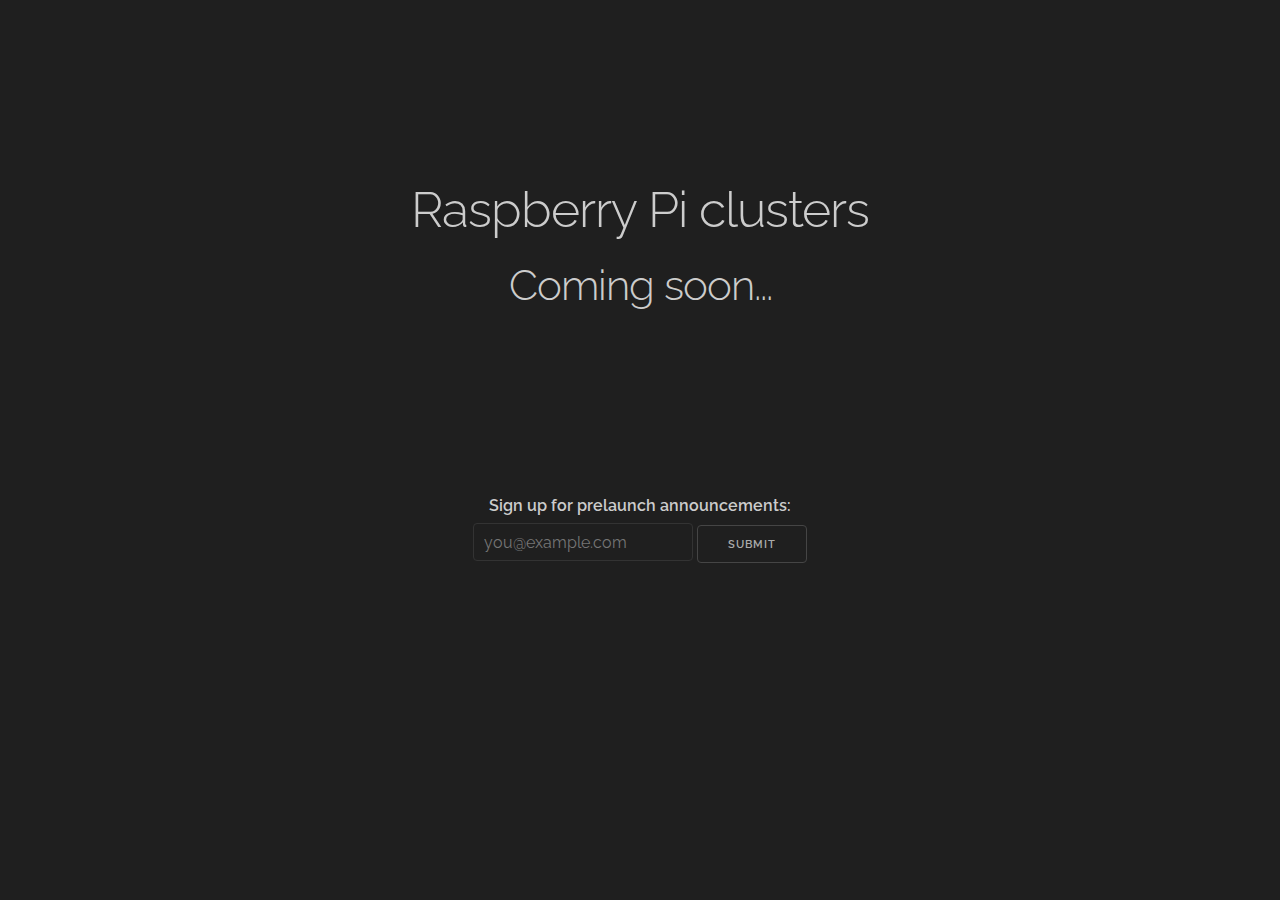
<file: public/index.html>
<!DOCTYPE html>
<html lang="en" data-theme="dark">
  <head>
    <meta charset="utf-8" />
    <title>Raspberry Pi clusters for prosumer users</title>
    <meta name="description" content="" />
    <meta name="author" content="Raspberry Pi Cluster" />

    <meta name="viewport" content="width=device-width, initial-scale=1" />

    <link
      href="//fonts.googleapis.com/css?family=Raleway:400,300,600"
      rel="stylesheet"
      type="text/css"
    />

    <link rel="stylesheet" href="css/normalize.css" />
    <link rel="stylesheet" href="css/barebones.css" />
    <link rel="stylesheet" href="css/custom.css" />

    <link rel="icon" type="image/png" href="images/favicon-16.png" />

    <!-- Global site tag (gtag.js) - Google Analytics -->
    <script
      async
      src="https://www.googletagmanager.com/gtag/js?id=G-K3Z7GKY1DL"
    ></script>
    <script>
      window.dataLayer = window.dataLayer || [];
      function gtag() {
        dataLayer.push(arguments);
      }
      gtag("js", new Date());

      gtag("config", "G-K3Z7GKY1DL");
    </script>
  </head>

  <body>
    <div class="container">
      <section class="header">
        <h1>Raspberry Pi clusters</h1>
        <h2>Coming soon...</h2>
      </section>

      <section class="header">
        <form action="https://formspree.io/f/xbjppnae" method="post">
          <label for="email">Sign up for prelaunch announcements:</label>
          <input type="hidden" name="Page" value="index" />
          <input
            name="Email"
            id="email"
            type="email"
            placeholder="you@example.com"
          />
          <button type="submit">Submit</button>
        </form>
      </section>
    </div>
  </body>
</html>
</file>
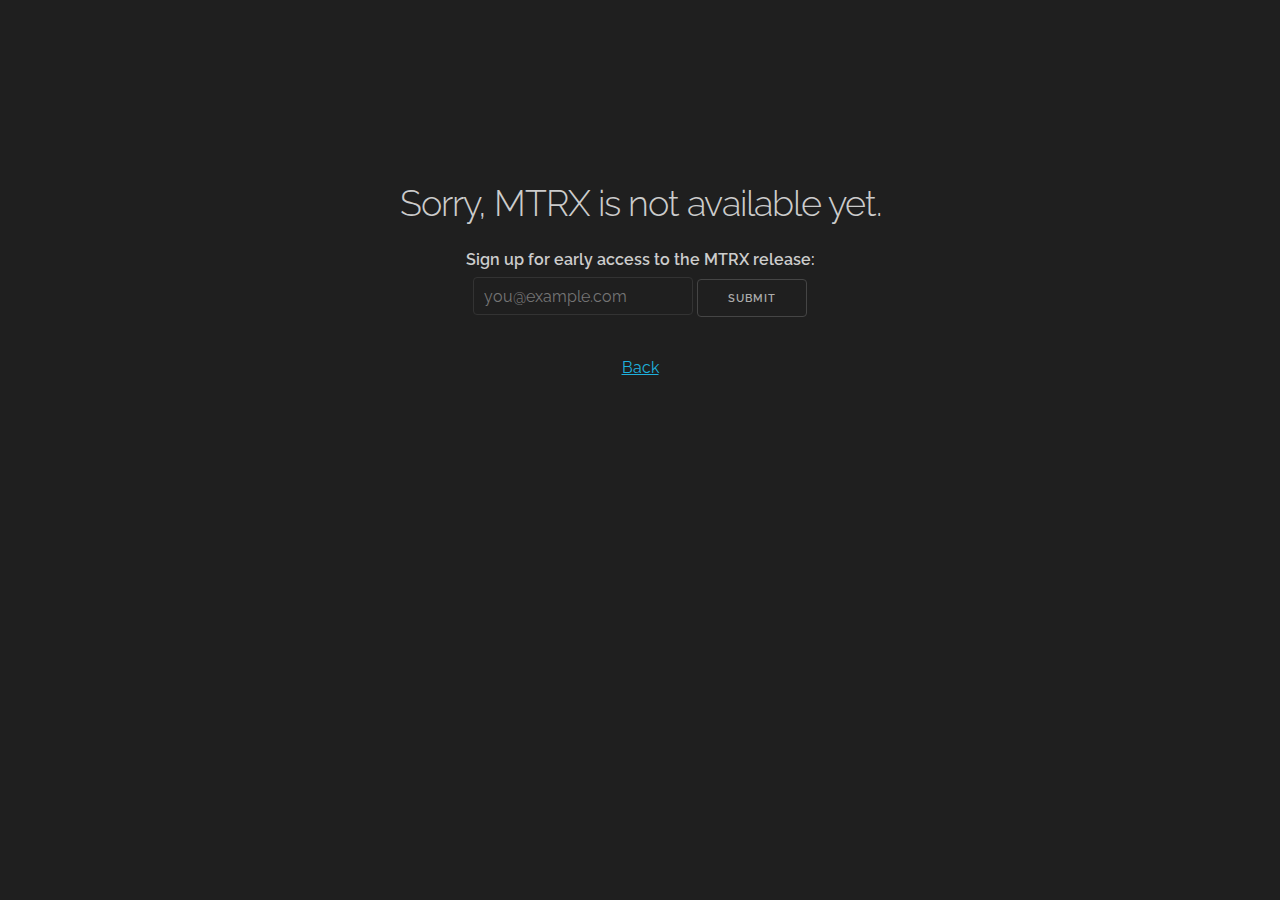
<file: public/add-to-cart-mtrx-1.html>
<!DOCTYPE html>
<html lang="en" data-theme="dark">
  <head>
    <meta charset="utf-8" />
    <title>Raspberry Pi clusters for prosumer users</title>
    <meta name="description" content="" />
    <meta name="author" content="Raspberry Pi Cluster" />

    <meta name="viewport" content="width=device-width, initial-scale=1" />

    <link
      href="//fonts.googleapis.com/css?family=Raleway:400,300,600"
      rel="stylesheet"
      type="text/css"
    />

    <link rel="stylesheet" href="css/normalize.css" />
    <link rel="stylesheet" href="css/barebones.css" />
    <link rel="stylesheet" href="css/custom.css" />

    <link rel="icon" type="image/png" href="images/favicon-16.png" />

    <!-- Global site tag (gtag.js) - Google Analytics -->
    <script
      async
      src="https://www.googletagmanager.com/gtag/js?id=G-K3Z7GKY1DL"
    ></script>
    <script>
      window.dataLayer = window.dataLayer || [];
      function gtag() {
        dataLayer.push(arguments);
      }
      gtag("js", new Date());
      gtag("config", "G-K3Z7GKY1DL");
      gtag("config", "AW-1004218972");
    </script>
    <script>
      gtag("event", "conversion", {
        send_to: "AW-1004218972/J9_gCK_msu8BENzU7N4D",
        value: 749.0,
        currency: "USD",
      });
    </script>
  </head>

  <body>
    <div class="container">
      <section class="header">
        <h3>Sorry, MTRX is not available yet.</h3>
        <form action="https://formspree.io/f/xbjppnae" method="post">
          <label for="email"
            >Sign up for early access to the MTRX release:</label
          >
          <input type="hidden" name="Page" value="mtrx-1" />
          <input
            name="Email"
            id="email"
            type="email"
            placeholder="you@example.com"
          />
          <button type="submit">Submit</button>
        </form>
        <p><a href="./">Back</a></p>
      </section>
    </div>
  </body>
</html>
</file>
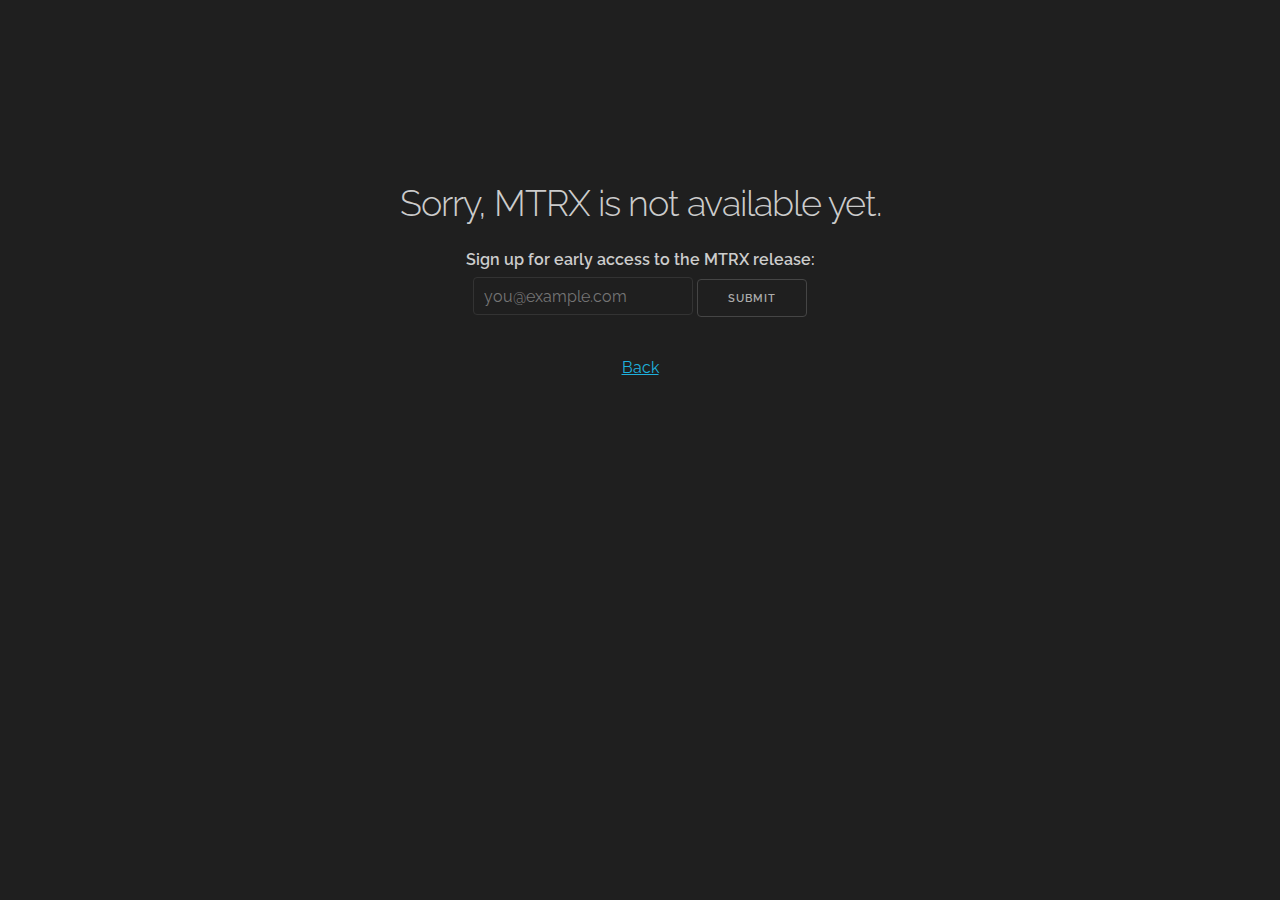
<file: public/add-to-cart-mtrx-2.html>
<!DOCTYPE html>
<html lang="en" data-theme="dark">
  <head>
    <meta charset="utf-8" />
    <title>Raspberry Pi clusters for prosumer users</title>
    <meta name="description" content="" />
    <meta name="author" content="Raspberry Pi Cluster" />

    <meta name="viewport" content="width=device-width, initial-scale=1" />

    <link
      href="//fonts.googleapis.com/css?family=Raleway:400,300,600"
      rel="stylesheet"
      type="text/css"
    />

    <link rel="stylesheet" href="css/normalize.css" />
    <link rel="stylesheet" href="css/barebones.css" />
    <link rel="stylesheet" href="css/custom.css" />

    <link rel="icon" type="image/png" href="images/favicon-16.png" />

    <!-- Global site tag (gtag.js) - Google Analytics -->
    <script
      async
      src="https://www.googletagmanager.com/gtag/js?id=G-K3Z7GKY1DL"
    ></script>
    <script>
      window.dataLayer = window.dataLayer || [];
      function gtag() {
        dataLayer.push(arguments);
      }
      gtag("js", new Date());
      gtag("config", "G-K3Z7GKY1DL");
      gtag("config", "AW-1004218972");
    </script>
    <script>
      gtag("event", "conversion", {
        send_to: "AW-1004218972/4opECODSw-8BENzU7N4D",
        value: 999.0,
        currency: "USD",
      });
    </script>
  </head>

  <body>
    <div class="container">
      <section class="header">
        <h3>Sorry, MTRX is not available yet.</h3>
        <form action="https://formspree.io/f/xbjppnae" method="post">
          <label for="email"
            >Sign up for early access to the MTRX release:</label
          >
          <input type="hidden" name="Page" value="mtrx-2" />
          <input
            name="Email"
            id="email"
            type="email"
            placeholder="you@example.com"
          />
          <button type="submit">Submit</button>
        </form>
        <p><a href="./">Back</a></p>
      </section>
    </div>
  </body>
</html>
</file>
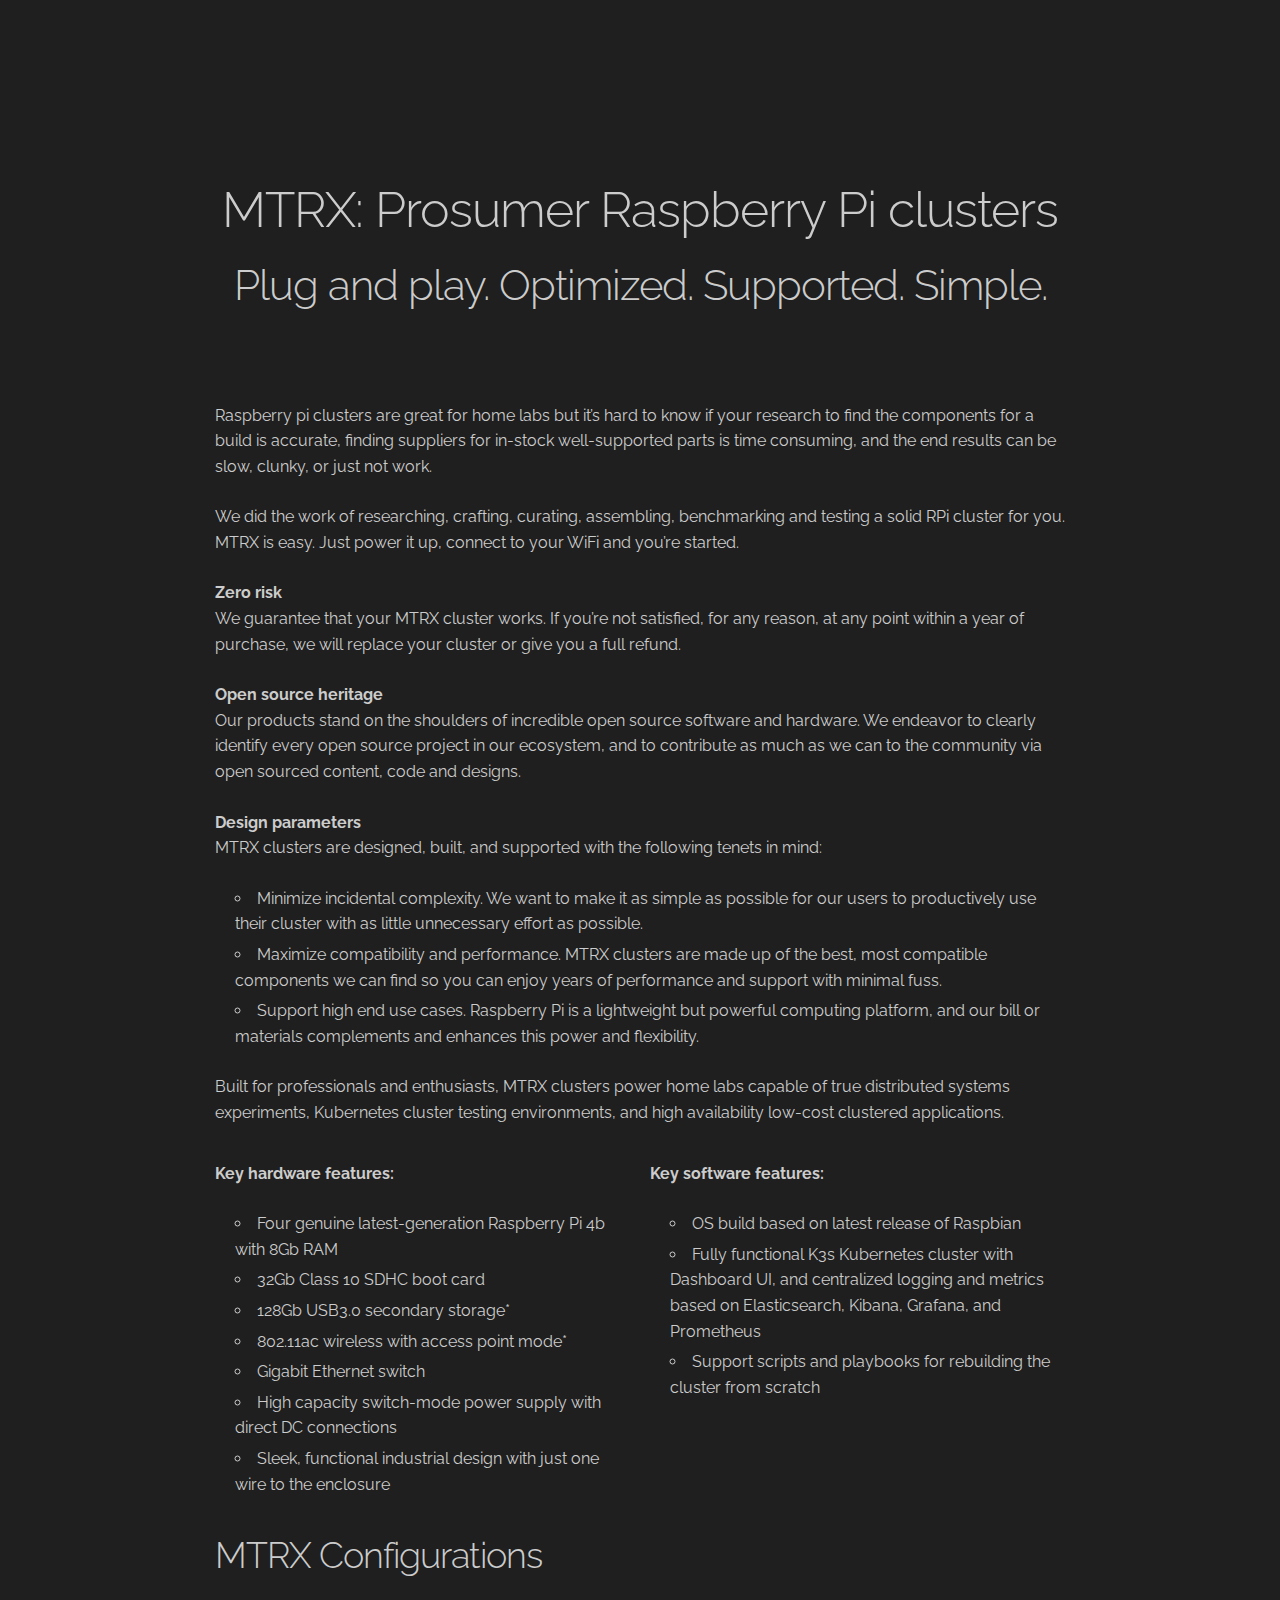
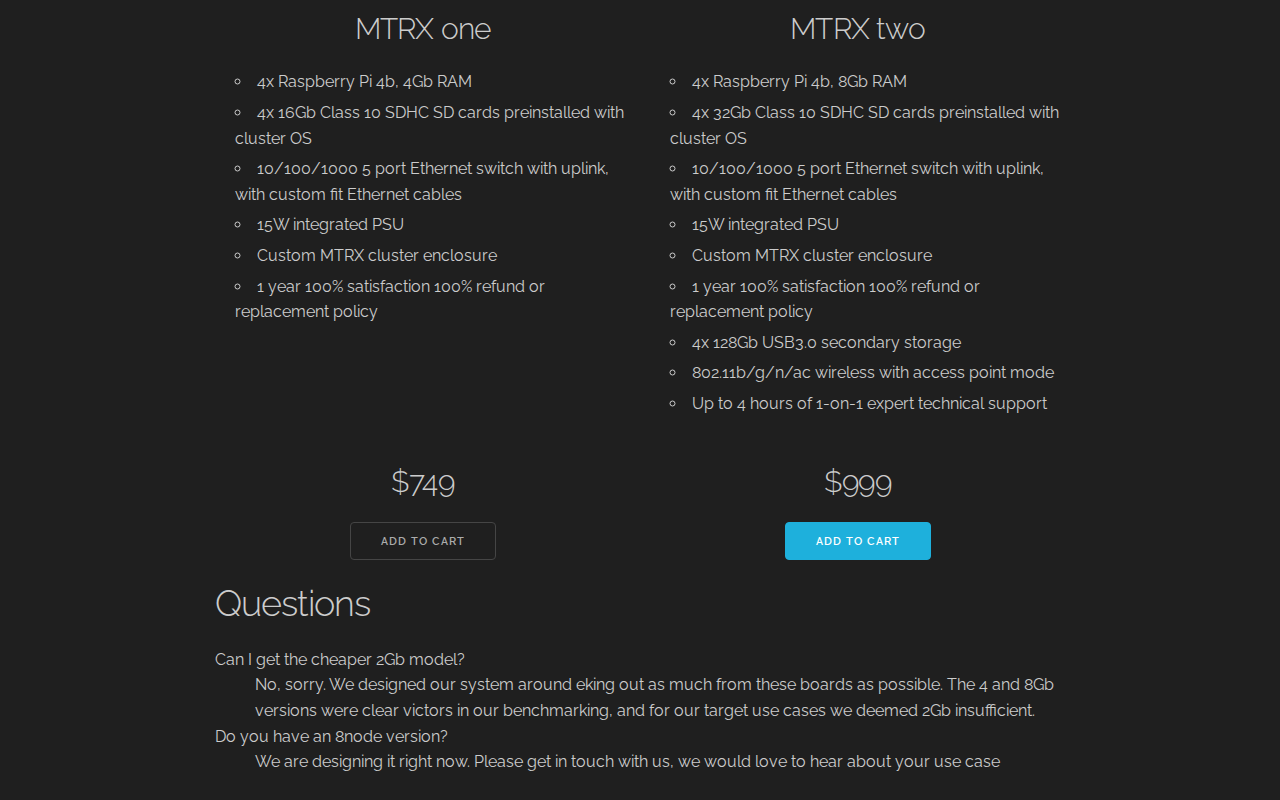
<file: public/prelaunch/mtrx.html>
<!DOCTYPE html>
<html lang="en" data-theme="dark">
  <head>
    <meta charset="utf-8" />
    <title>Raspberry Pi clusters for prosumer users</title>
    <meta name="description" content="" />
    <meta name="author" content="Raspberry Pi Cluster" />

    <meta name="viewport" content="width=device-width, initial-scale=1" />

    <link
      href="//fonts.googleapis.com/css?family=Raleway:400,300,600"
      rel="stylesheet"
      type="text/css"
    />

    <link rel="stylesheet" href="../css/normalize.css" />
    <link rel="stylesheet" href="../css/barebones.css" />
    <link rel="stylesheet" href="../css/custom.css" />

    <link rel="icon" type="image/png" href="../images/favicon-16.png" />

    <!-- Global site tag (gtag.js) - Google Analytics -->
    <script
      async
      src="https://www.googletagmanager.com/gtag/js?id=G-K3Z7GKY1DL"
    ></script>
    <script>
      window.dataLayer = window.dataLayer || [];
      function gtag() {
        dataLayer.push(arguments);
      }
      gtag("js", new Date());

      gtag("config", "G-K3Z7GKY1DL");
    </script>
  </head>

  <body>
    <div class="container">
      <section class="header">
        <h1>MTRX: Prosumer Raspberry Pi clusters</h1>
        <h2>Plug and play. Optimized. Supported. Simple.</h2>
      </section>

      <p>
        Raspberry pi clusters are great for home labs but it’s hard to know if
        your research to find the components for a build is accurate, finding
        suppliers for in-stock well-supported parts is time consuming, and the
        end results can be slow, clunky, or just not work.
      </p>

      <p>
        We did the work of researching, crafting, curating, assembling,
        benchmarking and testing a solid RPi cluster for you. MTRX is easy. Just
        power it up, connect to your WiFi and you’re started.
      </p>

      <p>
        <b>Zero risk</b> <br />
        We guarantee that your MTRX cluster works. If you’re not satisfied, for
        any reason, at any point within a year of purchase, we will replace your
        cluster or give you a full refund.
      </p>

      <p>
        <b>Open source heritage </b><br />
        Our products stand on the shoulders of incredible open source software
        and hardware. We endeavor to clearly identify every open source project
        in our ecosystem, and to contribute as much as we can to the community
        via open sourced content, code and designs.
      </p>

      <p>
        <b> Design parameters </b><br />
        MTRX clusters are designed, built, and supported with the following
        tenets in mind:
      </p>

      <ul>
        <li>
          Minimize incidental complexity. We want to make it as simple as
          possible for our users to productively use their cluster with as
          little unnecessary effort as possible.
        </li>
        <li>
          Maximize compatibility and performance. MTRX clusters are made up of
          the best, most compatible components we can find so you can enjoy
          years of performance and support with minimal fuss.
        </li>
        <li>
          Support high end use cases. Raspberry Pi is a lightweight but powerful
          computing platform, and our bill or materials complements and enhances
          this power and flexibility.
        </li>
      </ul>

      <p>
        Built for professionals and enthusiasts, MTRX clusters power home labs
        capable of true distributed systems experiments, Kubernetes cluster
        testing environments, and high availability low-cost clustered
        applications.
      </p>

      <div class="grid-container halves">
        <div class="u-align-left">
          <p>
            <b>Key hardware features:</b>
          </p>

          <ul>
            <li>Four genuine latest-generation Raspberry Pi 4b with 8Gb RAM</li>
            <li>32Gb Class 10 SDHC boot card</li>
            <li>128Gb USB3.0 secondary storage*</li>
            <li>802.11ac wireless with access point mode*</li>
            <li>Gigabit Ethernet switch</li>
            <li>
              High capacity switch-mode power supply with direct DC connections
            </li>
            <li>
              Sleek, functional industrial design with just one wire to the
              enclosure
            </li>
          </ul>
        </div>

        <div class="u-align-left">
          <p>
            <b>Key software features:</b>
          </p>
          <ul>
            <li>OS build based on latest release of Raspbian</li>
            <li>
              Fully functional K3s Kubernetes cluster with Dashboard UI, and
              centralized logging and metrics based on Elasticsearch, Kibana,
              Grafana, and Prometheus
            </li>
            <li>
              Support scripts and playbooks for rebuilding the cluster from
              scratch
            </li>
          </ul>
        </div>
      </div>

      <h3>MTRX Configurations</h3>
      <div class="grid-container halves">
        <div>
          <h4>MTRX one</h4>
          <div class="u-align-left">
            <ul>
              <li>4x Raspberry Pi 4b, 4Gb RAM</li>
              <li>
                4x 16Gb Class 10 SDHC SD cards preinstalled with cluster OS
              </li>
              <li>
                10/100/1000 5 port Ethernet switch with uplink, with custom fit
                Ethernet cables
              </li>
              <li>15W integrated PSU</li>
              <li>Custom MTRX cluster enclosure</li>
              <li>
                1 year 100% satisfaction 100% refund or replacement policy
              </li>
            </ul>
          </div>
        </div>

        <div>
          <h4>MTRX two</h4>

          <div class="u-align-left">
            <ul>
              <li>4x Raspberry Pi 4b, 8Gb RAM</li>
              <li>
                4x 32Gb Class 10 SDHC SD cards preinstalled with cluster OS
              </li>
              <li>
                10/100/1000 5 port Ethernet switch with uplink, with custom fit
                Ethernet cables
              </li>
              <li>15W integrated PSU</li>
              <li>Custom MTRX cluster enclosure</li>
              <li>
                1 year 100% satisfaction 100% refund or replacement policy
              </li>
              <li>4x 128Gb USB3.0 secondary storage</li>
              <li>802.11b/g/n/ac wireless with access point mode</li>
              <li>Up to 4 hours of 1-on-1 expert technical support</li>
            </ul>
          </div>
        </div>

        <!-- >div class="u-align-left">
             MTRX CTO Program
             <ul>
             <li>Contact us for details</li>
             </ul>
             </div -->
      </div>
      <div class="grid-container halves">
        <div>
          <h4>$749</h4>
          <a class="button" href="../add-to-cart-mtrx-1.html">Add to cart</a>
        </div>
        <div>
          <h4>$999</h4>
          <a class="button button-primary" href="../add-to-cart-mtrx-2.html"
            >Add to cart</a
          >
        </div>
      </div>

      <h3>Questions</h3>
      <dl>
        <dt>Can I get the cheaper 2Gb model?</dt>
        <dd>
          No, sorry. We designed our system around eking out as much from these
          boards as possible. The 4 and 8Gb versions were clear victors in our
          benchmarking, and for our target use cases we deemed 2Gb insufficient.
        </dd>
        <dt>Do you have an 8node version?</dt>
        <dd>
          We are designing it right now. Please get in touch with us, we would
          love to hear about your use case
        </dd>
      </dl>
    </div>
  </body>
</html>
</file>
<file: public/css/barebones.css>
/*
* Barebones V3
* Copyright 2019 Steve Cochran
*
* Based of Skeleton by Dave Gamache
*
* Free to use under the MIT license.
*/

/* Table of contents
––––––––––––––––––––––––––––––––––––––––––––––––––
- Media Breakpoints
- Variables
- Grid
- Base Styles
- Typography
- Links
- Buttons
- Forms
- Lists
- Code
- Tables
- Spacing
- Utilities
- Clearing
- Media Queries
*/

/* ENV Variables
–––––––––––––––––––––––––––––––––––––––––––––––––– */
/* Media breakpoint variables for use in media queries
* 	Note: this section is currently commented out pending release of 
* 	final CSS env() spec
*  Breakpoints based on 
*	 https://medium.freecodecamp.org/the-100-correct-way-to-do-css-breakpoints-88d6a5ba1862
* 
*/



/* CSS Variables
–––––––––––––––––––––––––––––––––––––––––––––––––– */
html {

	/* default theme: light background, dark text, blue accent */
	--theme-hue: 0;					/* white */
	--accent-hue: 194;			/* blue */

	--text-color-richer: hsl(var(--theme-hue), 0%, 5%);			/* #0d0d0d		*/
	--text-color-normal: hsl(var(--theme-hue), 0%, 13%);		/* #222222 		text color; button:hover:focus color */
	--text-color-softer: hsl(var(--theme-hue), 0%, 33%);		/* #555555 		button color; button:hover border */

  --accent-color: hsl(var(--accent-hue), 86%, 57%);				/* #33C3F0 		link; button-primary bg+border; textarea,select:focus border */
  --accent-color-hover: hsl(var(--accent-hue), 76%, 49%);	/* #1EAEDB 		link hover; button-primary:hover:focus bg+border */

  --border-color: hsl(var(--theme-hue), 0%, 73%);					/* #bbbbbb		button border */
	--border-color-softer: hsl(var(--theme-hue), 0%, 82%);	/* #d1d1d1		textarea,select,code,td,hr border	 */
	
	--background-color: white;														/* transparent body background; textarea,select background */
	--background-color-softer: hsl(var(--theme-hue), 0%, 95%);
  --code-background: hsl(var(--theme-hue), 0%, 95%);			/* #f1f1f1 		code background*/

	--button-primary-color: white;
  
	
	/* Note: Skeleton was based off a 10px font sizing for REM  */
	/* 62.5% of typical 16px browser default = 10px */
	--base-font-size: 62.5%;
	
	/* Grid Defaults - default to match orig skeleton settings */
	--grid-max-width: 960px;
}

/*  Dark Theme
	Note: prefers-color-scheme selector support is still limited, but 
	included for future and an example of defining a different base 'theme'
*/
@media (prefers-color-scheme: dark) {
	:html {
		/* dark theme: light background, dark text, blue accent */
		--theme-hue: 0;					/* black */
		--accent-hue: 194;			/* blue */

		--text-color-richer: hsl(var(--theme-hue), 0%, 95%);		/* 		*/
		--text-color-normal: hsl(var(--theme-hue), 0%, 80%);		/* text color; button:hover:focus color */
		--text-color-softer: hsl(var(--theme-hue), 0%, 67%);		/* button color; button:hover border */

		--accent-color: hsl(var(--accent-hue), 76%, 49%);				/* link; button-primary bg+border; textarea,select:focus border */
		--accent-color-hover: hsl(var(--accent-hue), 86%, 57%);	/* link hover; button-primary:hover:focus bg+border */

		--border-color: hsl(var(--theme-hue), 0%, 27%);					/* button border */
		--border-color-softer: hsl(var(--theme-hue), 0%, 20%);	/* textarea,select,code,td,hr border	 */
	
		--background-color: hsl(var(--theme-hue), 0%, 12%);			/* body background; textarea,select background */
		--background-color-softer: hsl(var(--theme-hue), 0%, 18%);
		--code-background: hsl(var(--theme-hue), 0%, 5%);				/* code background*/

		--button-primary-color: white;
  }
	
	img.value-img {
		filter: invert(0.8);
	}
	/* TODO - test dialing back image intensity on dark background
  img {
    opacity: .80;
    transition: opacity .5s ease-in-out;
  }
  img:hover {
    opacity: 1;
  }
  */
}


/* Grid
–––––––––––––––––––––––––––––––––––––––––––––––––– */
/* CSS Grid depends much more on CSS than HTML, so there is less boilerplate
	 than with skeleton. Only basic 1-4 column grids are included.
	 Any additional needs should be made using custom CSS directives */


.grid-container {
	position: relative;
	max-width: var(--grid-max-width);
	margin: 0 auto;
	padding: 20px;
	text-align: center;
	display: grid;
	grid-gap: 20px;
	gap: 20px;
	
	/* by default use min 200px wide columns auto-fit into width */
	grid-template-columns: minmax(200px, 1fr);
}

/* grids to 3 columns above mobile sizes */
@media (min-width: 600px) {
	.grid-container {
		grid-template-columns: repeat(3, 1fr);
		padding: 10px 0;
	}
	
	/* basic grids */
	.grid-container.fifths {
		grid-template-columns: repeat(5, 1fr);
	}
	.grid-container.quarters {
		grid-template-columns: repeat(4, 1fr);
	}
	.grid-container.thirds {
		grid-template-columns: repeat(3, 1fr);
	}
	.grid-container.halves {
		grid-template-columns: repeat(2, 1fr);
	}
	.grid-container.full {
		grid-template-columns: 1fr;
	}
	
}







/* Base Styles
–––––––––––––––––––––––––––––––––––––––––––––––––– */
html {
  font-size: var(--base-font-size);
  scroll-behavior: smooth;
}
body {
  font-size: 1.6rem;		/* changed from 15px in orig skeleton */
  line-height: 1.6;
  font-weight: 400;
  font-family: "Raleway", "HelveticaNeue", "Helvetica Neue", Helvetica, Arial, sans-serif;
  color: var(--text-color-normal); 
  background-color: var(--background-color);;
}


/* Typography
–––––––––––––––––––––––––––––––––––––––––––––––––– */
h1, h2, h3, h4, h5, h6 {
  margin-top: 0;
  margin-bottom: 2rem;
  font-weight: 300; }
h1 { font-size: 4.0rem; line-height: 1.2;  letter-spacing: -.1rem;}
h2 { font-size: 3.6rem; line-height: 1.25; letter-spacing: -.1rem; }
h3 { font-size: 3.0rem; line-height: 1.3;  letter-spacing: -.1rem; }
h4 { font-size: 2.4rem; line-height: 1.35; letter-spacing: -.08rem; }
h5 { font-size: 1.8rem; line-height: 1.5;  letter-spacing: -.05rem; }
h6 { font-size: 1.5rem; line-height: 1.6;  letter-spacing: 0; }

/* Larger than phablet */
@media (min-width: 600px) {
  h1 { font-size: 5.0rem; }
  h2 { font-size: 4.2rem; }
  h3 { font-size: 3.6rem; }
  h4 { font-size: 3.0rem; }
  h5 { font-size: 2.4rem; }
  h6 { font-size: 1.5rem; }
}

p {
  margin-top: 0; }


/* Links
–––––––––––––––––––––––––––––––––––––––––––––––––– */
a {
  color: var(--accent-color); }
a:hover {
  color: var(--accent-color-hover); }


/* Buttons
–––––––––––––––––––––––––––––––––––––––––––––––––– */
.button,
button,
input[type="submit"],
input[type="reset"],
input[type="button"] {
  display: inline-block;
  height: 38px;
  padding: 0 30px;
  color: var(--text-color-softer);
  text-align: center;
  font-size: 11px;
  font-weight: 600;
  line-height: 38px;
  letter-spacing: .1rem;
  text-transform: uppercase;
  text-decoration: none;
  white-space: nowrap;
  background-color: transparent;
  border-radius: 4px;
  border: 1px solid var(--border-color);
  cursor: pointer;
  box-sizing: border-box; }
.button:hover,
button:hover,
input[type="submit"]:hover,
input[type="reset"]:hover,
input[type="button"]:hover,
.button:focus,
button:focus,
input[type="submit"]:focus,
input[type="reset"]:focus,
input[type="button"]:focus {
  color: var(--text-color-normal);
  border-color: var(--text-color-softer);
  outline: 0; }
.button.button-primary,
button.button-primary,
input[type="submit"].button-primary,
input[type="reset"].button-primary,
input[type="button"].button-primary {
  color: var(--button-primary-color);
  background-color: var(--accent-color);
  border-color: var(--accent-color); }
.button.button-primary:hover,
button.button-primary:hover,
input[type="submit"].button-primary:hover,
input[type="reset"].button-primary:hover,
input[type="button"].button-primary:hover,
.button.button-primary:focus,
button.button-primary:focus,
input[type="submit"].button-primary:focus,
input[type="reset"].button-primary:focus,
input[type="button"].button-primary:focus {
  color: var(--button-primary-color);
  background-color: var(--accent-color-hover);
  border-color: var(--accent-color-hover); }


/* Forms
–––––––––––––––––––––––––––––––––––––––––––––––––– */
input[type="email"],
input[type="number"],
input[type="search"],
input[type="text"],
input[type="tel"],
input[type="url"],
input[type="password"],
textarea,
select {
  height: 38px;
  padding: 6px 10px; /* The 6px vertically centers text on FF, ignored by Webkit */
  background-color: var(--background-color);
  border: 1px solid var(--border-color-softer);
  border-radius: 4px;
  box-shadow: none;
  box-sizing: border-box; }
/* Removes awkward default styles on some inputs for iOS */
input[type="email"],
input[type="number"],
input[type="search"],
input[type="text"],
input[type="tel"],
input[type="url"],
input[type="password"],
input[type="button"],
input[type="submit"],
textarea {
  -webkit-appearance: none;
     -moz-appearance: none;
          appearance: none; }
textarea {
  min-height: 65px;
  padding-top: 6px;
  padding-bottom: 6px; }
input[type="email"]:focus,
input[type="number"]:focus,
input[type="search"]:focus,
input[type="text"]:focus,
input[type="tel"]:focus,
input[type="url"]:focus,
input[type="password"]:focus,
textarea:focus,
select:focus {
  border: 1px solid var(--accent-color);
  outline: 0; }
label,
legend {
  display: block;
  margin-bottom: .5rem;
  font-weight: 600; }
fieldset {
  padding: 0;
  border-width: 0; }
input[type="checkbox"],
input[type="radio"] {
  display: inline; }
label > .label-body {
  display: inline-block;
  margin-left: .5rem;
  font-weight: normal; }


/* Lists
–––––––––––––––––––––––––––––––––––––––––––––––––– */
ul {
  list-style: circle inside; }
ol {
  list-style: decimal inside; }
ol, ul {
  padding-left: 0;
  margin-top: 0; }
ul ul, ul ol, ol ol, ol ul {
	font-size: 100%;
	margin: 1rem 0 1rem 3rem;
	color: var(--text-color-softer);
}
li {
  margin-bottom: 0.5rem; }


/* Code
–––––––––––––––––––––––––––––––––––––––––––––––––– */
code {
  padding: .2rem .5rem;
  margin: 0 .2rem;
  font-size: 90%;
  white-space: nowrap;
  background: var(--code-background);
  border: 1px solid var(--border-color-softer);
  border-radius: 4px; }
pre > code {
  display: block;
  padding: 1rem 1.5rem;
  white-space: pre; 
  overflow: auto; }


/* Tables
–––––––––––––––––––––––––––––––––––––––––––––––––– */
th,
td {
  padding: 12px 15px;
  text-align: left;
  border-bottom: 1px solid var(--border-color-softer); }
th:first-child,
td:first-child {
  padding-left: 0; }
th:last-child,
td:last-child {
  padding-right: 0; }


/* Spacing
–––––––––––––––––––––––––––––––––––––––––––––––––– */
button,
.button {
  margin-bottom: 1rem; }
input,
textarea,
select,
fieldset {
  margin-bottom: 1.5rem; }
pre,
blockquote,
dl,
figure,
table,
p,
ul,
ol,
form {
  margin-bottom: 2.5rem; }


/* Utilities
–––––––––––––––––––––––––––––––––––––––––––––––––– */
.u-full-width {
  width: 100%;
  box-sizing: border-box; }
.u-max-full-width {
  max-width: 100%;
  box-sizing: border-box; }
.u-pull-right {
  float: right; }
.u-pull-left {
  float: left; }
.u-align-left {
	text-align: left; }
.u-align-right {
	text-align: right; }


/* Misc
–––––––––––––––––––––––––––––––––––––––––––––––––– */
hr {
  margin-top: 3rem;
  margin-bottom: 3.5rem;
  border-width: 0;
  border-top: 1px solid var(--border-color-softer); }


/* Clearing
–––––––––––––––––––––––––––––––––––––––––––––––––– */

/* Self Clearing Goodness */
.container:after,
.row:after,
.u-cf {
  content: "";
  display: table;
  clear: both; }


/* Media Queries
–––––––––––––––––––––––––––––––––––––––––––––––––– */
/*
Note: The best way to structure the use of media queries is to create the queries
near the relevant code. For example, if you wanted to change the styles for buttons
on small devices, paste the mobile query code up in the buttons section and style it
there.
*/


/* Larger than mobile (default point when grid becomes active) */
@media (min-width: 600px) {}

/* Larger than phablet */
@media (min-width: 900px) {}

/* Larger than tablet */
@media (min-width: 1200px) {}
</file>
<file: public/css/custom.css>
/* ---- Themes ---- */
/* using data-theme attributes to allow switching via javascript */
html[data-theme="dark"] {
  /* dark theme: light background, dark text, blue accent */
  --theme-hue: 0; /* black */
  --accent-hue: 194; /* blue */

  --text-color-richer: hsl(var(--theme-hue), 0%, 95%); /* 		*/
  --text-color-normal: hsl(
    var(--theme-hue),
    0%,
    80%
  ); /* text color; button:hover:focus color */
  --text-color-softer: hsl(
    var(--theme-hue),
    0%,
    67%
  ); /* button color; button:hover border */

  --accent-color: hsl(
    var(--accent-hue),
    76%,
    49%
  ); /* link; button-primary bg+border; textarea,select:focus border */
  --accent-color-hover: hsl(
    var(--accent-hue),
    86%,
    57%
  ); /* link hover; button-primary:hover:focus bg+border */

  --border-color: hsl(var(--theme-hue), 0%, 27%); /* button border */
  --border-color-softer: hsl(
    var(--theme-hue),
    0%,
    20%
  ); /* textarea,select,code,td,hr border	 */

  --background-color: hsl(
    var(--theme-hue),
    0%,
    12%
  ); /* body background; textarea,select background */
  --background-color-softer: hsl(var(--theme-hue), 0%, 18%);
  --code-background: hsl(var(--theme-hue), 0%, 5%); /* code background*/

  --button-primary-color: white;
}

/* when prefers-color-scheme supported, these can be in single media query with above */
html[data-theme="dark"] img.value-img {
  filter: invert(0.8);
}
html[data-theme="dark"] img {
  opacity: 0.9;
  transition: opacity 0.5s ease-in-out;
}

/* add a transition to ease into new themes */
/* looks best in Mozilla, text transitions late in Safari/Chrome */
html.transition-theme,
html.transition-theme *,
html.transition-theme *:before,
html.transition-theme *:after {
  transition: all 650ms !important;
  transition-delay: 0 !important;
}

/* ---- General ---- */
.container {
  max-width: 850px;
  margin: 0 auto;
}
.docs-header {
  text-transform: uppercase;
  letter-spacing: 0.2rem;
  font-weight: 600;
}
.docs-section {
  border-top: 1px solid var(--border-color-softer);
  padding: 4rem 0;
  margin-bottom: 0;
}
ul {
  margin-left: 2rem;
}
.docs-example .row,
.docs-example.row,
.docs-example form {
  margin-bottom: 0;
}
.docs-example h1,
.docs-example h2,
.docs-example h3,
.docs-example h4,
.docs-example h5,
.docs-example h6 {
  margin-bottom: 1rem;
}
.heading-font-size {
  font-size: 1.2rem;
  color: #999;
  letter-spacing: normal;
}
.example {
  position: relative;
  margin-top: 4rem;
}
.example-header {
  font-weight: 600;
  margin-top: 1.5rem;
  margin-bottom: 0.5rem;
}

@media (min-width: 600px) {
  .example-grid .column,
  .example-grid .columns {
    margin-bottom: 1.5rem;
  }
  .docs-section {
    padding: 6rem 0;
  }
  .example-send-yourself-copy {
    float: right;
    margin-top: 12px;
  }
}

/* ---- Form ---- */
input[type="email"] {
    color: var(--text-color-softer);
}

/* ---- Header ---- */
.header {
    margin-top: 6rem;
    margin-bottom: 3rem;
    text-align: center;
}
.value-prop {
  margin-top: 1rem;
}
.value-props {
  margin-top: 4rem;
  margin-bottom: 4rem;
}
i.fas,
i.fab {
  font-size: 5rem;
  display: block;
  margin: 0 auto 2rem;
}
/* grids to 3 columns above mobile sizes */
@media (min-width: 600px) {
  .header {
    margin-top: 18rem;
    margin-bottom: 9rem;
  }
  .value-header {
    grid-column: 1 / span 3;
    margin-top: 2rem;
  }
  .value-props {
    margin-top: 9rem;
    margin-bottom: 7rem;
  }
  .value-img {
    margin-bottom: 1rem;
  }
}

/* ---- Grid ---- */
/* selects all grid-items (direct children of a grid container) */
.grid-container-example > * {
  background: var(--background-color-softer);
  border-radius: 0.4rem;
  font-size: 1.2rem;
  text-transform: uppercase;
  line-height: 2.4em;
  height: 2.4em;
}

/* ---- Nav ---- */
.navbar {
  display: none;
}
@media (min-width: 600px) {
  .navbar + .docs-section {
    border-top-width: 0;
  }
  .navbar,
  .navbar-spacer {
    display: block;
    width: 100%;
    height: 5rem;
    background: var(--background-color);
    z-index: 99;
    border-top: 1px solid var(--border-color-softer);
    border-bottom: 1px solid var(--border-color-softer);
  }
  .navbar-spacer {
    display: none;
  }
  .navbar > .container {
    width: 100%;
  }
  .navbar-list {
    list-style: none;
    margin-bottom: 0;
  }
  .navbar-item {
    position: relative;
    float: left;
    margin-bottom: 0;
  }
  .navbar-link {
    text-transform: uppercase;
    font-size: 1.3rem;
    font-weight: 600;
    letter-spacing: 0.2rem;
    margin-right: 35px;
    text-decoration: none;
    line-height: 5rem;
    color: var(--text-color-normal);
  }
  .navbar-link.active {
    color: var(--accent-color);
  }
  .has-docked-nav .navbar {
    position: fixed;
    top: 0;
    left: 0;
  }
  .has-docked-nav .navbar-spacer {
    display: block;
  }
  /* Re-overiding the width 100% declaration to match size of % based container */
  .has-docked-nav .navbar > .container {
    width: 80%;
  }
}

/* ---- Buttons ---- */
@media (min-width: 600px) {
  #buttons .grid-container.quarters {
    grid-template-columns: repeat(2, 1fr);
  }
}
@media (min-width: 900px) {
  #buttons .grid-container.quarters {
    grid-template-columns: repeat(4, 1fr);
  }
}

/* ---- Code ---- */
pre.code-example {
  margin-top: 1.5rem;
  margin-bottom: 0;
}

/* ---- Legacy ---- */
.example-grid .column,
.example-grid .columns {
  background: var(--background-color-softer);
  text-align: center;
  border-radius: 4px;
  font-size: 1rem;
  text-transform: uppercase;
  height: 30px;
  line-height: 30px;
  margin-bottom: 0.75rem;
  font-weight: 600;
  letter-spacing: 0.1rem;
}

/* ---- Examples ---- */
#examples .grid-container {
  grid-auto-rows: 22rem;
}
#examples .grid-container > div {
  overflow: hidden;
  border-radius: 1rem;
}
#examples .grid-container > div.coming-soon {
  border: 1px solid var(--background-color-softer);
}
#examples .coming-soon-bg {
  background: var(--background-color-softer);
  margin: 5px;
  border-radius: 0.8rem;
  height: calc(100% - 10px);
}
.examples-img {
  object-fit: contain;
  width: 100%;
}
@media (min-width: 600px) {
  #examples .grid-container {
    grid-auto-rows: 26rem;
    font-size: 1.5rem;
  }
}
@media (min-width: 900px) {
  #examples .grid-container {
    grid-auto-rows: 22rem;
    font-size: 1.6rem;
  }
}

@media (min-width: 600px) {
  .example-grid .column,
  .example-grid .columns {
    margin-bottom: 1.5rem;
  }
  .docs-section {
    padding: 6rem 0;
  }
  .example-send-yourself-copy {
    float: right;
    margin-top: 12px;
  }
}

/* ---- Popovers ---- */
@media (min-width: 600px) {
  .popover.open {
    display: block;
  }
  .popover {
    display: none;
    position: absolute;
    top: 0;
    left: 0;
    background: var(--background-color);
    border: 1px solid var(--border-color-softer);
    border-radius: 4px;
    top: 92%;
    left: -50%;
    -webkit-filter: drop-shadow(0 0 6px rgba(0, 0, 0, 0.1));
    -moz-filter: drop-shadow(0 0 6px rgba(0, 0, 0, 0.1));
    filter: drop-shadow(0 0 6px rgba(0, 0, 0, 0.1));
  }
  .popover-item:first-child .popover-link:after,
  .popover-item:first-child .popover-link:before {
    bottom: 100%;
    left: 50%;
    border: solid transparent;
    content: " ";
    height: 0;
    width: 0;
    position: absolute;
    pointer-events: none;
  }
  .popover-item:first-child .popover-link:after {
    border-color: rgba(255, 255, 255, 0);
    border-bottom-color: var(--background-color);
    border-width: 10px;
    margin-left: -10px;
  }
  .popover-item:first-child .popover-link:before {
    border-color: rgba(238, 238, 238, 0);
    border-bottom-color: var(--border-color-softer);
    border-width: 11px;
    margin-left: -11px;
  }
  .popover-list {
    padding: 0;
    margin: 0;
    list-style: none;
  }
  .popover-item {
    padding: 0;
    margin: 0;
  }
  .popover-link {
    position: relative;
    color: var(--text-color-normal);
    display: block;
    padding: 8px 20px;
    border-bottom: 1px solid var(--border-color-softer);
    text-decoration: none;
    text-transform: uppercase;
    font-size: 1rem;
    font-weight: 600;
    text-align: center;
    letter-spacing: 0.1rem;
  }
  .popover-item:first-child .popover-link {
    border-radius: 4px 4px 0 0;
  }
  .popover-item:last-child .popover-link {
    border-radius: 0 0 4px 4px;
    border-bottom-width: 0;
  }
  .popover-link:hover {
    color: var(--button-primary-color);
    background: var(--accent-color);
  }
  .popover-link:hover,
  .popover-item:first-child .popover-link:hover:after {
    border-bottom-color: var(--accent-color);
  }
}
</file>
